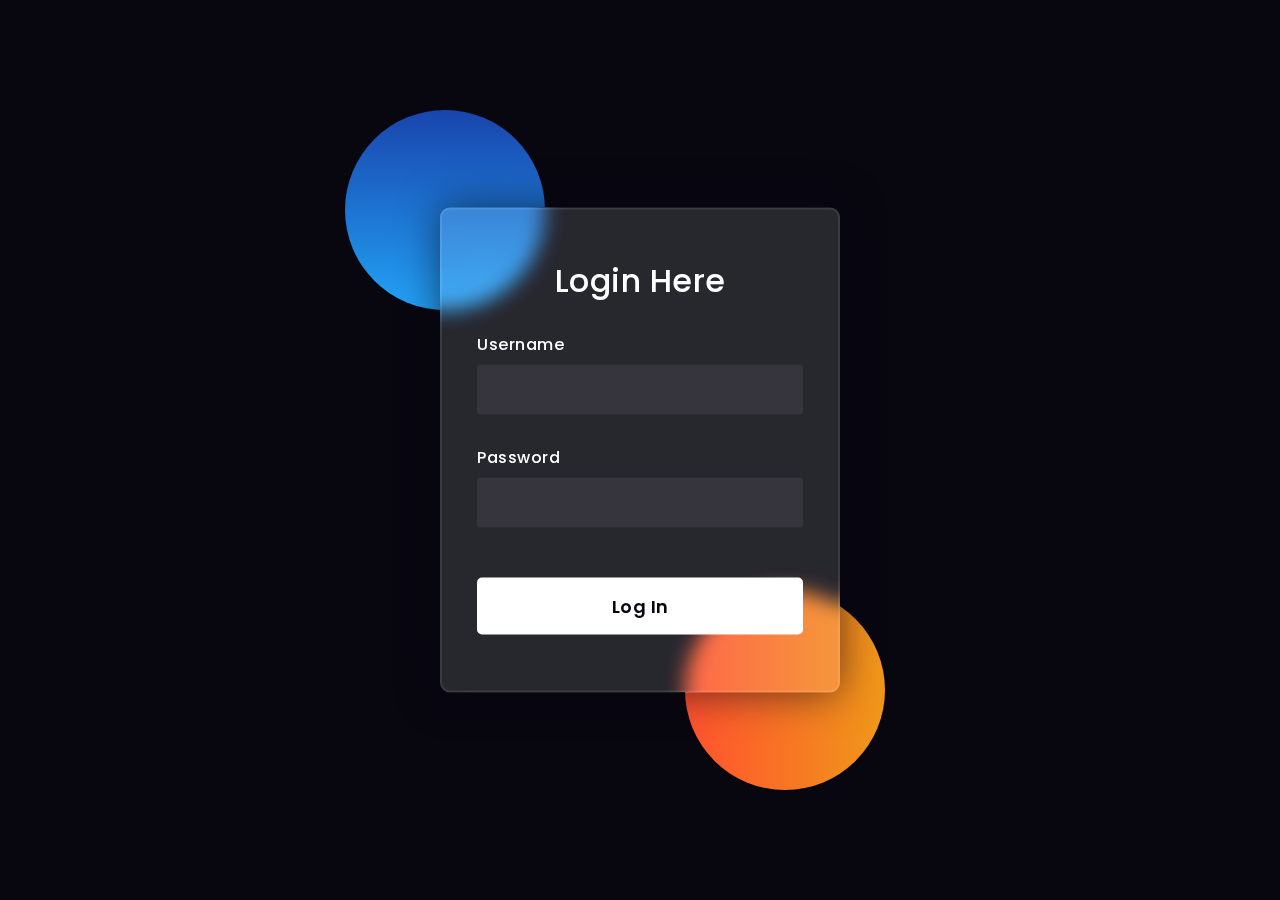
<file: login.html>
<!DOCTYPE html>
<html lang="en">
<head>
    <!-- Design by foolishdeveloper.com -->
    <title>Glassmorphism login Form Tutorial in html css</title>
 
    <link rel="preconnect" href="https://fonts.gstatic.com">
    <link rel="stylesheet" href="https://cdnjs.cloudflare.com/ajax/libs/font-awesome/5.15.4/css/all.min.css">
    <link href="https://fonts.googleapis.com/css2?family=Poppins:wght@300;500;600&display=swap" rel="stylesheet">
    <!--Stylesheet-->
    <style media="screen">
        *,
        *:before,
        *:after{
            padding: 0;
            margin: 0;
            box-sizing: border-box;
        }
        body{
            background-color: #080710;
        }
        .background{
            width: 430px;
            height: 520px;
            position: absolute;
            transform: translate(-50%,-50%);
            left: 50%;
            top: 50%;
        }
        .background .shape{
            height: 200px;
            width: 200px;
            position: absolute;
            border-radius: 50%;
        }
        .shape:first-child{
            background: linear-gradient(
                #1845ad,
                #23a2f6
            );
            left: -80px;
            top: -80px;
        }
        .shape:last-child{
            background: linear-gradient(
                to right,
                #ff512f,
                #f09819
            );
            right: -30px;
            bottom: -80px;
        }
        form{
            height: 485px;
            width: 400px;
            background-color: rgba(255,255,255,0.13);
            position: absolute;
            transform: translate(-50%,-50%);
            top: 50%;
            left: 50%;
            border-radius: 10px;
            backdrop-filter: blur(10px);
            border: 2px solid rgba(255,255,255,0.1);
            box-shadow: 0 0 40px rgba(8,7,16,0.6);
            padding: 50px 35px;
        }
        form *{
            font-family: 'Poppins',sans-serif;
            color: #ffffff;
            letter-spacing: 0.5px;
            outline: none;
            border: none;
        }
        form h3{
            font-size: 32px;
            font-weight: 500;
            line-height: 42px;
            text-align: center;
        }
        label{
            display: block;
            margin-top: 30px;
            font-size: 16px;
            font-weight: 500;
        }
        input{
            display: block;
            height: 50px;
            width: 100%;
            background-color: rgba(255,255,255,0.07);
            border-radius: 3px;
            padding: 0 10px;
            margin-top: 8px;
            font-size: 14px;
            font-weight: 300;
        }
        ::placeholder{
            color: #e5e5e5;
        }
        button{
            margin-top: 50px;
            width: 100%;
            background-color: #ffffff;
            color: #080710;
            padding: 15px 0;
            font-size: 18px;
            font-weight: 600;
            border-radius: 5px;
            cursor: pointer;
        }
        .social{
            margin-top: 30px;
            display: flex;
        }
        .social div{
            background: red;
            width: 150px;
            border-radius: 3px;
            padding: 5px 10px 10px 5px;
            background-color: rgba(255,255,255,0.27);
            color: #eaf0fb;
            text-align: center;
        }
        .social div:hover{
            background-color: rgba(255,255,255,0.47);
        }
        .social .fb{
            margin-left: 25px;
        }
        .social i{
            margin-right: 4px;
        }
    </style>
</head>
<body>
<div class="background">
    <div class="shape"></div>
    <div class="shape"></div>
</div>
<form>
    <h3>Login Here</h3>
    <label for="username">Username</label>
    <input type="text" placeholder="" name="username" id="username">
    <label for="password">Password</label>
    <input type="password" placeholder="" name="password" id="password">
    <button type="button" onclick="redirectToAnotherSite()">Log In</button>
    <!-- <div class="social">
        <div class="go"><i class="fab fa-google"></i>  Google</div>
        <div class="fb"><i class="fab fa-facebook"></i>  Facebook</div> -->
    </div>
</form>
<script>
    function redirectToAnotherSite() {
        // Change the URL to the desired site
        window.location.href = "/Users/anshk/Desktop/Main/Landing_page/after-sign-in.html";
    }
</script>
</body>
</html>
</file>
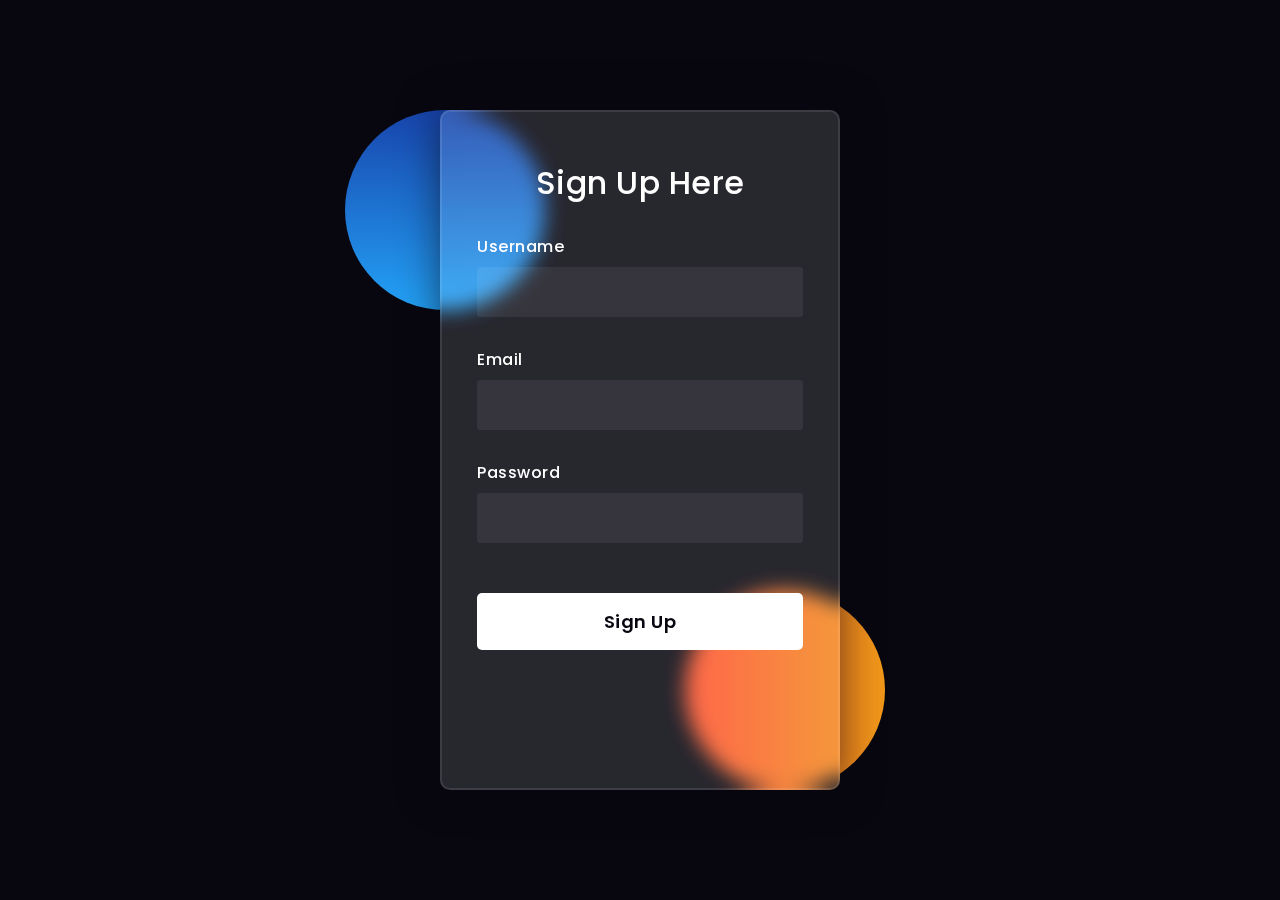
<file: signup.html>
<!DOCTYPE html>
<html lang="en">
<head>
  <!-- Design by foolishdeveloper.com -->
    <title>Glassmorphism login Form Tutorial in html css</title>
 
    <link rel="preconnect" href="https://fonts.gstatic.com">
    <link rel="stylesheet" href="https://cdnjs.cloudflare.com/ajax/libs/font-awesome/5.15.4/css/all.min.css">
    <link href="https://fonts.googleapis.com/css2?family=Poppins:wght@300;500;600&display=swap" rel="stylesheet">
    <!--Stylesheet-->
    <style media="screen">
      *,
*:before,
*:after{
    padding: 0;
    margin: 0;
    box-sizing: border-box;
}
body{
    background-color: #080710;
}
.background{
    width: 430px;
    height: 520px;
    position: absolute;
    transform: translate(-50%,-50%);
    left: 50%;
    top: 50%;
}
.background .shape{
    height: 200px;
    width: 200px;
    position: absolute;
    border-radius: 50%;
}
.shape:first-child{
    background: linear-gradient(
        #1845ad,
        #23a2f6
    );
    left: -80px;
    top: -80px;
}
.shape:last-child{
    background: linear-gradient(
        to right,
        #ff512f,
        #f09819
    );
    right: -30px;
    bottom: -80px;
}
form{
    height: 680px;
    width: 400px;
    background-color: rgba(255,255,255,0.13);
    position: absolute;
    transform: translate(-50%,-50%);
    top: 50%;
    left: 50%;
    border-radius: 10px;
    backdrop-filter: blur(10px);
    border: 2px solid rgba(255,255,255,0.1);
    box-shadow: 0 0 40px rgba(8,7,16,0.6);
    padding: 50px 35px;
}
form *{
    font-family: 'Poppins',sans-serif;
    color: #ffffff;
    letter-spacing: 0.5px;
    outline: none;
    border: none;
}
form h3{
    font-size: 32px;
    font-weight: 500;
    line-height: 42px;
    text-align: center;
}

label{
    display: block;
    margin-top: 30px;
    font-size: 16px;
    font-weight: 500;
}
input{
    display: block;
    height: 50px;
    width: 100%;
    background-color: rgba(255,255,255,0.07);
    border-radius: 3px;
    padding: 0 10px;
    margin-top: 8px;
    font-size: 14px;
    font-weight: 300;
}
::placeholder{
    color: #e5e5e5;
}
button{
    margin-top: 50px;
    width: 100%;
    background-color: #ffffff;
    color: #080710;
    padding: 15px 0;
    font-size: 18px;
    font-weight: 600;
    border-radius: 5px;
    cursor: pointer;
}
.social{
  margin-top: 30px;
  display: flex;
}
.social div{
  background: red;
  width: 150px;
  border-radius: 3px;
  padding: 5px 10px 10px 5px;
  background-color: rgba(255,255,255,0.27);
  color: #eaf0fb;
  text-align: center;
}
.social div:hover{
  background-color: rgba(255,255,255,0.47);
}
.social .fb{
  margin-left: 25px;
}
.social i{
  margin-right: 4px;
}

    </style>
</head>
<body>
    <div class="background">
        <div class="shape"></div>
        <div class="shape"></div>
    </div>
    <form action="/signup" method="POST">
        <h3>Sign Up Here</h3>
        
        <!--<label for="name">Full Name</label>
        <input type="text" placeholder="" name="name" id="name">-->

        <label for="username">Username</label>
        <input type="text" placeholder="" name="username" id="username">

        <label for="email">Email</label>
        <input type="text" placeholder="" name="email" id="email">

        <label for="password">Password</label>
        <input type="password" placeholder="" name="password" id="password">

        <button>Sign Up</button>
        <!-- <div class="social">
          <div class="go"><i class="fab fa-google"></i>  Google</div>
          <div class="fb"><i class="fab fa-facebook"></i>  Facebook</div> -->
        </div>
    </form>
</body>
</html>
</file>
